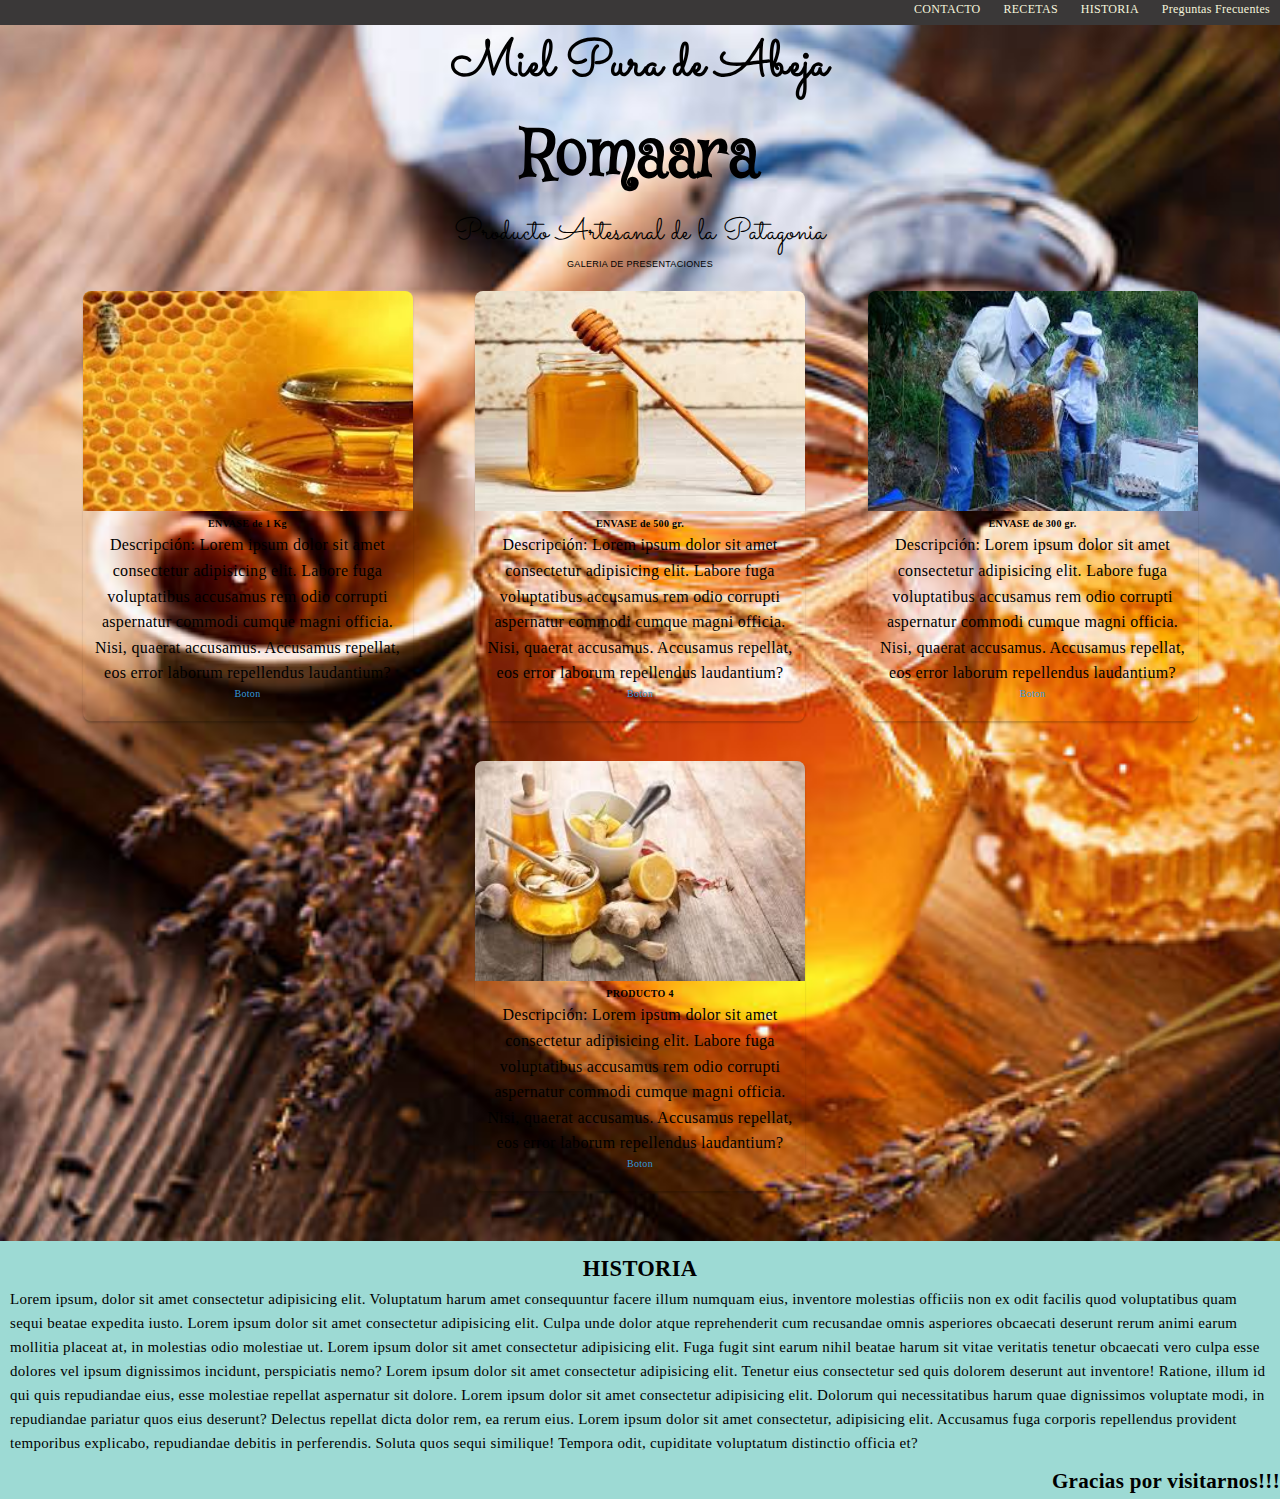
<file: index.html>
<!DOCTYPE html>
<html lang="es">
  <head>
    <meta charset="UTF-8" />
    <meta name="viewport" content="width=device-width, initial-scale=1.0" />

    <link rel="stylesheet" href="./estilos_personales/estilos.css" />
    <link
      rel="shortcut icon"
      href="imagenes/images (1).jpeg"
      type="image/x-icon"
    />
    <title>Miel Pura de Abeja - ROMAARA</title>
  </head>

  <!-- Entrega Intermedia (Opcional)

Desarrollo de Secciones Utilizando HTML5, CSS y Bootstrap

En este punto del curso, se te solicita crear dos o más secciones independientes utilizando los conocimientos adquiridos hasta la fecha. Una de estas secciones deberá ser maquetada con CSS, mientras que la otra deberá utilizar componentes de Bootstrap.


Requisitos:

Crear al menos dos archivos HTML independientes, priorizando el uso de etiquetas semánticas de HTML5 para estructurar el contenido de manera adecuada.

1). Emplear una hoja de estilo CSS externa y asegúrate de enlazarla correctamente en tus archivos HTML. Utiliza propiedades CSS para modificar el aspecto de textos, encabezados, imágenes, colores, fondos y el modelo de caja (box model).
Utilizar flexbox para posicionar elementos dentro de tus secciones. Esto te permitirá lograr un diseño más flexible y adaptable a diferentes tamaños de pantalla.
Implementar media queries para ajustar la visualización de las secciones en diversos dispositivos, como teléfonos celulares, tabletas y computadoras de escritorio.

2). En la página donde implementes Bootstrap, asegúrate de utilizar los componentes de manera que logres una visualización atractiva y responsive.
Incluir un enlace al repositorio de GitHub donde se encuentren tus archivos y código fuente, así como un enlace a GitHub Pages.

Fecha de entrega:  4/10/2023 -->

  <body>
    <header class="header__global">
      <nav class="menu">
        <ul>
          <li><a href="./Paginas/contacto.html">CONTACTO</a></li>
          <li><a href="./Paginas/recetas.html">RECETAS</a></li>
          <li><a href="#historia">HISTORIA</a></li>
          <li><a href="./Paginas/faq.html">Preguntas Frecuentes</a></li>
        </ul>
      </nav>
    </header>

    <section class="presentacion">
      <h1 class="titulo">Miel Pura de Abeja</h1>
      <h2 class="romaara">Romaara</h2>
      <h2>Producto Artesanal de la Patagonia</h2>
      <h2 class="galeria">GALERIA DE PRESENTACIONES</h2>

      <div class="container__card">
        <div class="card">
          <img src="./imagenes/images (1).jpeg" alt="Imagen 2" />
          <h4>ENVASE de 1 Kg</h4>
          <p>
            Descripción: Lorem ipsum dolor sit amet consectetur adipisicing
            elit. Labore fuga voluptatibus accusamus rem odio corrupti
            aspernatur commodi cumque magni officia. Nisi, quaerat accusamus.
            Accusamus repellat, eos error laborum repellendus laudantium?
          </p>
          <a href="#">Boton</a>
        </div>

        <div class="card">
          <img src="./imagenes/images (2).jpeg" alt="Imagen 2" />
          <h4>ENVASE de 500 gr.</h4>
          <p>
            Descripción: Lorem ipsum dolor sit amet consectetur adipisicing
            elit. Labore fuga voluptatibus accusamus rem odio corrupti
            aspernatur commodi cumque magni officia. Nisi, quaerat accusamus.
            Accusamus repellat, eos error laborum repellendus laudantium?
          </p>
          <a href="#">Boton</a>
        </div>

        <div class="card">
          <img src="./imagenes/images (4).jpeg" alt="Imagen 2" />
          <h4>ENVASE de 300 gr.</h4>
          <p>
            Descripción: Lorem ipsum dolor sit amet consectetur adipisicing
            elit. Labore fuga voluptatibus accusamus rem odio corrupti
            aspernatur commodi cumque magni officia. Nisi, quaerat accusamus.
            Accusamus repellat, eos error laborum repellendus laudantium?
          </p>
          <a href="#">Boton</a>
        </div>

        <div class="card">
          <img src="./imagenes/images (5).jpeg" alt="Imagen 2" />
          <h4>PRODUCTO 4</h4>
          <p>
            Descripción: Lorem ipsum dolor sit amet consectetur adipisicing
            elit. Labore fuga voluptatibus accusamus rem odio corrupti
            aspernatur commodi cumque magni officia. Nisi, quaerat accusamus.
            Accusamus repellat, eos error laborum repellendus laudantium?
          </p>
          <a href="#">Boton</a>
        </div>
      </div>
      <div class="sep"></div>
    </section>

    <section id="historia" class="historia">
      <h2>HISTORIA</h2>
      <div>
        <p>
          Lorem ipsum, dolor sit amet consectetur adipisicing elit. Voluptatum
          harum amet consequuntur facere illum numquam eius, inventore molestias
          officiis non ex odit facilis quod voluptatibus quam sequi beatae
          expedita iusto. Lorem ipsum dolor sit amet consectetur adipisicing
          elit. Culpa unde dolor atque reprehenderit cum recusandae omnis
          asperiores obcaecati deserunt rerum animi earum mollitia placeat at,
          in molestias odio molestiae ut. Lorem ipsum dolor sit amet consectetur
          adipisicing elit. Fuga fugit sint earum nihil beatae harum sit vitae
          veritatis tenetur obcaecati vero culpa esse dolores vel ipsum
          dignissimos incidunt, perspiciatis nemo? Lorem ipsum dolor sit amet
          consectetur adipisicing elit. Tenetur eius consectetur sed quis
          dolorem deserunt aut inventore! Ratione, illum id qui quis repudiandae
          eius, esse molestiae repellat aspernatur sit dolore. Lorem ipsum dolor
          sit amet consectetur adipisicing elit. Dolorum qui necessitatibus
          harum quae dignissimos voluptate modi, in repudiandae pariatur quos
          eius deserunt? Delectus repellat dicta dolor rem, ea rerum eius. Lorem
          ipsum dolor sit amet consectetur, adipisicing elit. Accusamus fuga
          corporis repellendus provident temporibus explicabo, repudiandae
          debitis in perferendis. Soluta quos sequi similique! Tempora odit,
          cupiditate voluptatum distinctio officia et?
        </p>
      </div>
    </section>
    <footer class="footer__index">
      <h3>Gracias por visitarnos!!!</h3>
    </footer>

    <script
      src="https://cdn.jsdelivr.net/npm/@popperjs/core@2.11.8/dist/umd/popper.min.js"
      integrity="sha384-I7E8VVD/ismYTF4hNIPjVp/Zjvgyol6VFvRkX/vR+Vc4jQkC+hVqc2pM8ODewa9r"
      crossorigin="anonymous"
    ></script>
    <script src="./bootstrap-5.3.2-dist/js/bootstrap.min.js"></script>
  </body>
</html>
</file>
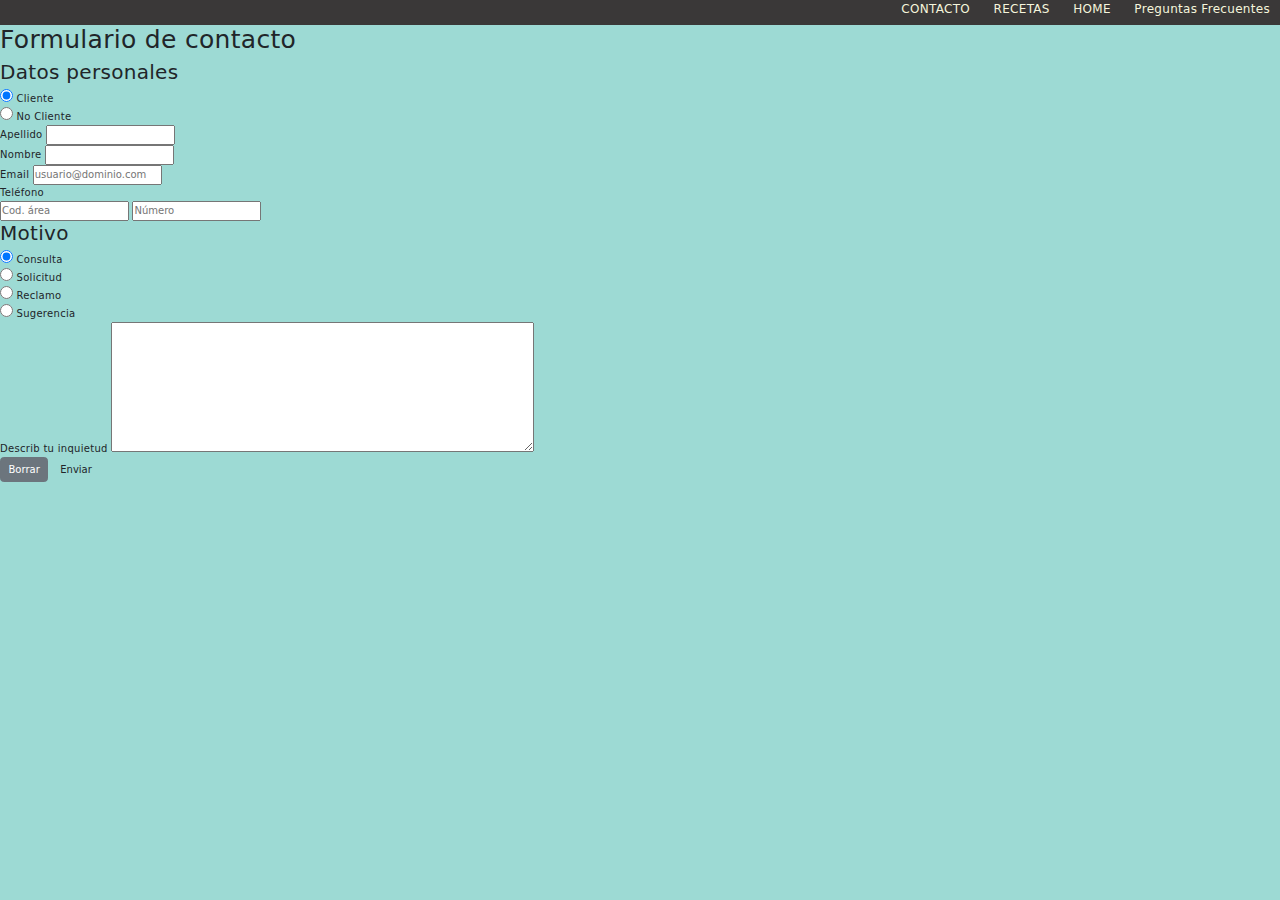
<file: Paginas/contacto.html>
<!DOCTYPE html>
<html lang="es">
  <head>
    <meta charset="UTF-8" />
    <meta name="viewport" content="width=device-width, initial-scale=1.0" />
        <link
      rel="stylesheet"
      href="../bootstrap-5.3.2-dist/css/bootstrap.min.css"
    />
    <title>Contacto</title>
    <link rel="stylesheet" href="../estilos_personales/estilos.css">
  </head>
  <body>
    <header class="header__global">
      <nav class="menu">
        <ul>
          <li><a href="#contacto">CONTACTO</a></li>
          <li><a href="./recetas.html">RECETAS</a></li>
          <li><a href="../index.html">HOME</a></li>
          <li><a href="./faq.html">Preguntas Frecuentes</a></li>
        </ul>
      </nav>
      
    </header>
<h1 id="contacto">Formulario de contacto</h1>
    <!-- Ini codigo copiado -->
<!-- MAIN -->
<section>

	            <!-- SECONDARY MODULE -->
	<div class="module_form">
		<div class="wrapper">
			<div class="module_form_content">
				<form class="form_container" action="#" method="post" name="frm" id="frm">
					<h2>Datos personales</h2>
					<div class="form-group form-radio-target">
						<div class="radio-wrapper">
							<label for="cliente">
								<input type="radio" name="usted_es" id="cliente" value="Cliente" checked/>
								<span></span>
								Cliente
							</label>
						</div>
						<div class="radio-wrapper">
							<label for="noCliente">
								<input type="radio" name="usted_es" id="noCliente" value="NoCliente"/>
								<span></span>
								No Cliente
							</label>
						</div>
					</div>

					<div class="form-group">
						<div class="input-wrapper">
							<label for="" class="label-container">Apellido</label>
							<input class="input-container" id="apellido" name="apellido" type="text" value="" maxlength="100"/>
						</div>
						<div class="input-wrapper">
							<label for="" class="label-container">Nombre</label>
							<input class="input-container" id="nombre" name="nombre" type="text" value="" maxlength="100"/>
						</div>
					</div>

					<div class="form-group">
						<div class="input-wrapper">
							<label for="" class="label-container">Email</label>
							<input class="input-container" id="e_mail" name="e_mail" type="text" value="" placeholder="usuario@dominio.com" maxlength="200"/>
						</div>
						<div class="input-wrapper">
							<label for="" class="label-container">Tel&#233;fono</label>
							<div class="input-content">
								<input class="input-container input-container-small" id="telefono_cod" name="telefono_cod" type="text" placeholder="Cod. &#225rea" maxlength="5"/>
								<input class="input-container input-container-med" id="telefono_num" name="telefono_num" type="text" placeholder="N&#250mero" maxlength="10"/>
							</div>
						</div>
					</div>


					<h2>Motivo</h2>
					<div class="form-group form-radio-reason">
						<div class="radio-wrapper">
							<label for="consulta">
								<input type="radio" name="motivo" id="consulta" value="Consulta" checked/>
								<span></span>
								Consulta
							</label>
						</div>
						<div class="radio-wrapper">
							<label for="solicitud">
								<input type="radio" name="motivo" id="solicitud" value="Solicitud"/>
								<span></span>
								Solicitud
							</label>
						</div>
						<div class="radio-wrapper">
							<label for="reclamo">
								<input type="radio" name="motivo" id="reclamo" value="Reclamo"/>
								<span></span>
								Reclamo
							</label>
						</div>
						<div class="radio-wrapper">
							<label for="sugerencia">
								<input type="radio" name="motivo" id="sugerencia" value="Sugerencia"/>
								<span></span>
								Sugerencia
							</label>
						</div>
					</div>

					<div class="form-group" id="help-container">
						<div class="input-wrapper"></div>
					</div>
					<div class="form-group">
						<div class="textarea-wrapper">
							<label for="" class="label-container">Describ tu inquietud</label>
							<textarea class="textarea-container" name="comentario" id="comentario" rows="8" cols="80" maxlenght="500"></textarea>
							
						</div>
					</div>

					<div class="form-group">
						<div class="button-wrapper">
							<button type="button" id="btnReset" class="btn btn-secondary">Borrar</button>

							<button type="button" id="btnSend" class="btn">Enviar</button>
						</div>
					</div>
					<input type="hidden" name="iDel" id="iDel" value="0">
					<input type="hidden" name="mode" id="mode" value="Contact">
					<input type="hidden" name="iUser" id="iUser" value="0">
					<input type="hidden" name="restore" id="restore" value="0">
				</form>


			</div>
		</div>
	</div>      <!-- SECONDARY MODULE -->
</section>


              <!-- Fin codigo copiado -->
  </body>
</html>
</file>
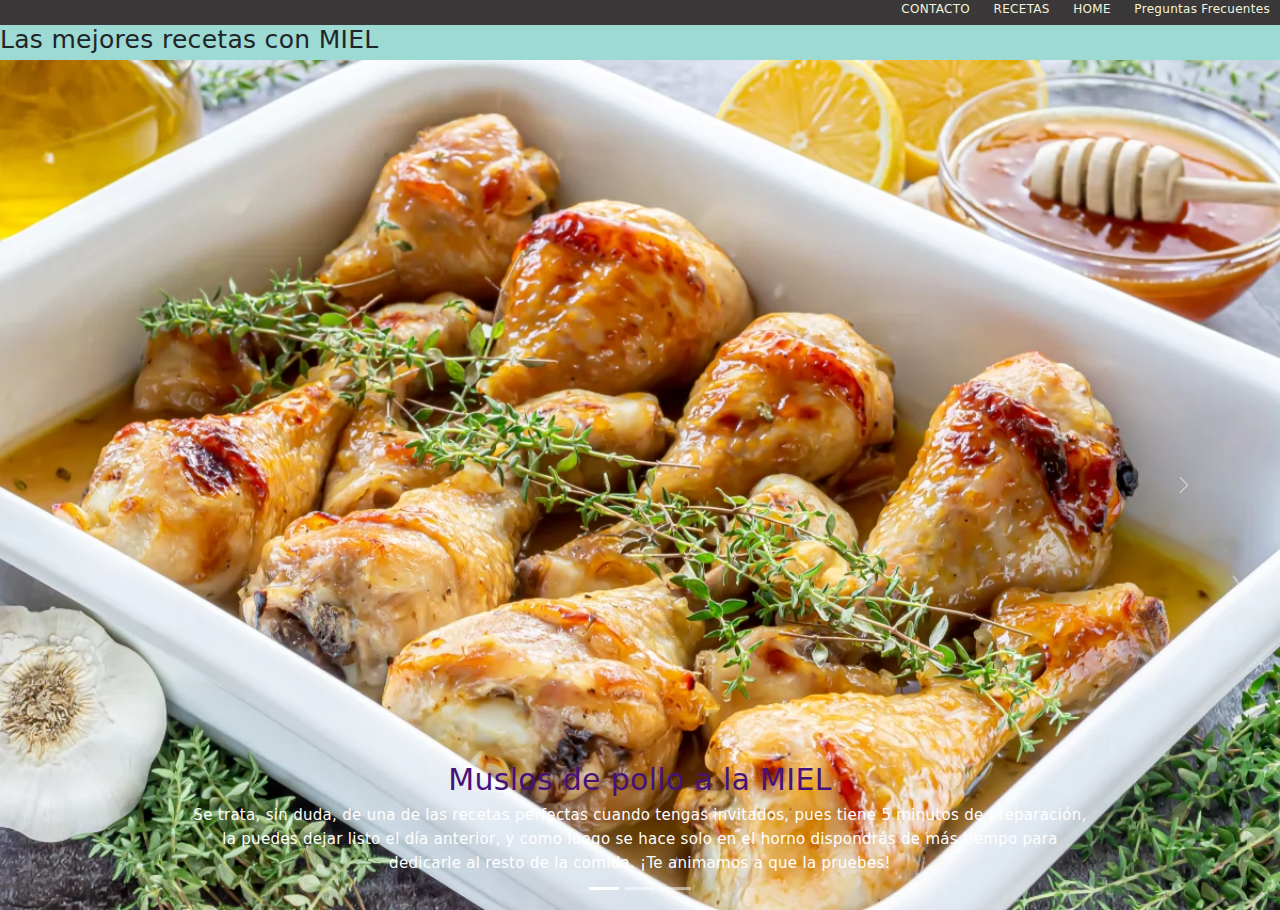
<file: Paginas/recetas.html>
<!DOCTYPE html>
<html lang="es">
  <head>
    <meta charset="UTF-8" />
    <meta name="viewport" content="width=device-width, initial-scale=1.0" />
    <link
      rel="stylesheet"
      href="../bootstrap-5.3.2-dist/css/bootstrap.min.css"
    />
    <title>Productos</title>
    <link rel="stylesheet" href="../estilos_personales/estilos.css" />
  </head>
  <body>
    <header class="header__global">
      <nav class="menu">
        <ul>
          <li><a href="../Paginas/contacto.html">CONTACTO</a></li>
          <li><a href="#recetas">RECETAS</a></li>
          <li><a href="../index.html">HOME</a></li>
          <li><a href="./faq.html">Preguntas Frecuentes</a></li>
        </ul>
      </nav>
    </header>
    <h1 id="recetas">Las mejores recetas con MIEL</h1>

    <div id="carouselExampleCaptions" class="carousel slide">
      <div class="carousel-indicators">
        <button
          type="button"
          data-bs-target="#carouselExampleCaptions"
          data-bs-slide-to="0"
          class="active"
          aria-current="true"
          aria-label="Slide 1"
        ></button>
        <button
          type="button"
          data-bs-target="#carouselExampleCaptions"
          data-bs-slide-to="1"
          aria-label="Slide 2"
        ></button>
        <button
          type="button"
          data-bs-target="#carouselExampleCaptions"
          data-bs-slide-to="2"
          aria-label="Slide 3"
        ></button>
      </div>
      <div class="carousel-inner">
        <div class="carousel-item active">
          <img
            src="../imagenes/Muslos_a_la_miel/01-muslos-de-pollo-a-la-miel.webp"
            class="d-block w-100"
            alt="Muslos de pollo"
          />
          <div class="carousel-caption d-none d-md-block">
            <h5 class="carousel-recetas">Muslos de pollo a la MIEL</h5>
            <p class="carousel-p">
              Se trata, sin duda, de una de las recetas perfectas cuando tengas
              invitados, pues tiene 5 minutos de preparación, la puedes dejar
              listo el día anterior, y como luego se hace solo en el horno
              dispondrás de más tiempo para dedicarle al resto de la comida. ¡Te
              animamos a que la pruebes!
            </p>
          </div>
        </div>
        <div class="carousel-item">
          <img
            src="../imagenes/Flan_de_miel/01-flan-de-miel.webp"
            class="d-block w-100"
            alt="Flan de miel"
          />
          <div class="carousel-caption d-none d-md-block">
            <h5 class="carousel-recetas">Flan de MIEL</h5>
            <p class="carousel-p">
              En esta ocasión vamos a cocinar un flan de miel que se caracteriza
              por la intensidad y dulzura de su ingrediente principal.
            </p>
          </div>
        </div>
        <div class="carousel-item">
          <img
            src="../imagenes/Salsa_de_mostaza_y_miel/01-foto-portada-de-la-salsa-de-mostaza-y-miel.webp"
            class="d-block w-100"
            alt="Salsa de mostaza y miel"
          />
          <div class="carousel-caption d-none d-md-block">
            <h5 class="carousel-recetas">Salsa de mostaza y MIEL</h5>
            <p class="carousel-p">
              Las salsas siempre están presentes en la cocina. Por eso traemos
              una receta de una salsa muy conocida y que a muchos de nosotros
              nos encanta: salsa de mostaza y miel.
            </p>
          </div>
        </div>
      </div>
      <button
        class="carousel-control-prev"
        type="button"
        data-bs-target="#carouselExampleCaptions"
        data-bs-slide="prev"
      >
        <span class="carousel-control-prev-icon" aria-hidden="true"></span>
        <span class="visually-hidden">Previous</span>
      </button>
      <button
        class="carousel-control-next"
        type="button"
        data-bs-target="#carouselExampleCaptions"
        data-bs-slide="next"
      >
        <span class="carousel-control-next-icon" aria-hidden="true"></span>
        <span class="visually-hidden">Next</span>
      </button>
    </div>
    <script
      src="https://cdn.jsdelivr.net/npm/@popperjs/core@2.11.8/dist/umd/popper.min.js"
      integrity="sha384-I7E8VVD/ismYTF4hNIPjVp/Zjvgyol6VFvRkX/vR+Vc4jQkC+hVqc2pM8ODewa9r"
      crossorigin="anonymous"
    ></script>
    <script
      src="https://cdn.jsdelivr.net/npm/bootstrap@5.3.2/dist/js/bootstrap.min.js"
      integrity="sha384-BBtl+eGJRgqQAUMxJ7pMwbEyER4l1g+O15P+16Ep7Q9Q+zqX6gSbd85u4mG4QzX+"
      crossorigin="anonymous"
    ></script>
  </body>
</html>
</file>
<file: estilos_personales/estilos.css>
@import url("https://fonts.googleapis.com/css2?family=Are+You+Serious&family=Great+Vibes&family=Grenze+Gotisch:wght@400;600&family=Mystery+Quest&family=Nosifer&family=Oregano:ital@0;1&family=Rubik+Spray+Paint&family=Rubik+Vinyl&family=Rubik+Wet+Paint&family=Sacramento&family=Tangerine&display=swap");
/*
font-family: 'Are You Serious', cursive;
font-family: 'Great Vibes', cursive;
font-family: 'Grenze Gotisch', cursive;
font-family: 'Mystery Quest', cursive;
font-family: 'Nosifer', cursive;
font-family: 'Oregano', cursive;
font-family: 'Rubik Spray Paint', cursive;
font-family: 'Rubik Vinyl', cursive;
font-family: 'Rubik Wet Paint', cursive;
font-family: 'Sacramento', cursive;
font-family: 'Tangerine', cursive;
*/

/* Reset de parámetros */
* {
  margin: 0;
  padding: 0;
  box-sizing: border-box;
}

body {
  width: 100%;
  height: 100%;
  letter-spacing: 0.03em;
  line-height: 1.6;
  background-color: rgb(157, 218, 212);
}

html {
  font-size: 10px; /*modifica el tamaño de referencia de la RAIZ (origin-16px) */
}

.header__global {
  display: flex;
  flex-direction: row;
  flex-wrap: wrap;
  justify-content: flex-end;
  height: 2.5rem;
  background-color: rgb(58, 56, 56);
}

.menu ul {
  list-style-type: none;
  text-align: center;
}

.menu li {
  display: inline-block;
  font-size: 12px;
}

.menu a {
  text-decoration: none;
  color: beige;
  margin: 1rem;
}

.presentacion {
  background-image: url("../imagenes/Miel.jpg");
  background-repeat: no-repeat;
  background-position: center;
  background-size: cover;
}

.titulo {
  font-family: "Sacramento", cursive;
  font-weight: 600;
  font-size: 5rem;
  text-align: center;
}

.presentacion h2 {
  font-family: "Sacramento", cursive;
  font-weight: 300;
  text-align: center;
  font-size: 3rem;
}

.presentacion .romaara {
  font-family: "Mystery Quest", cursive;
  font-weight: 800;
  text-align: center;
  font-size: 6.5rem;
}

.presentacion .galeria {
  font-family: sans-serif;
  font-size: 0.9rem;
}

/* Cards */
.container__card {
  width: 100%;
  max-width: 1200px;
  height: auto;
  display: flex;
  flex-wrap: wrap;
  justify-content: space-evenly;
  margin: auto;
}

.container__card .card {
  width: 330px;
  height: 430px;
  border-radius: 8px;
  box-shadow: 0 2px 2px rgba(0, 0, 0, 0.2);
  overflow: hidden;
  margin: 20px;
  text-align: center;
  transition: all 0.25s;
}

.container__card .card:hover {
  transform: translateY(-15px);
  box-shadow: 0 12px 16px rgba(0, 0, 0, 0.2);
}

.container__card .card img {
  width: 330px;
  height: 220px;
}

.container__card .card h4 {
  font-weight: 600;
}

.container__card .card p {
  padding: 0 1rem;
  font-size: 16px;
  font-weight: 300;
}

.container__card .card a {
  font-weight: 500;
  text-decoration: none;
  color: #3498db;
}

.sep {
  height: 30px;
}

.historia {
  padding: 1rem;
  font-size: 1.5rem;
}
.historia h2 {
  text-align: center;
}

.footer__index {
  text-align: end;
  font-size: large;
}

.carousel-recetas {
  font-size: 3rem;
  color: rgb(71, 17, 122);
}

.carousel-p {
  font-size: 1.5rem;
}
</file>
